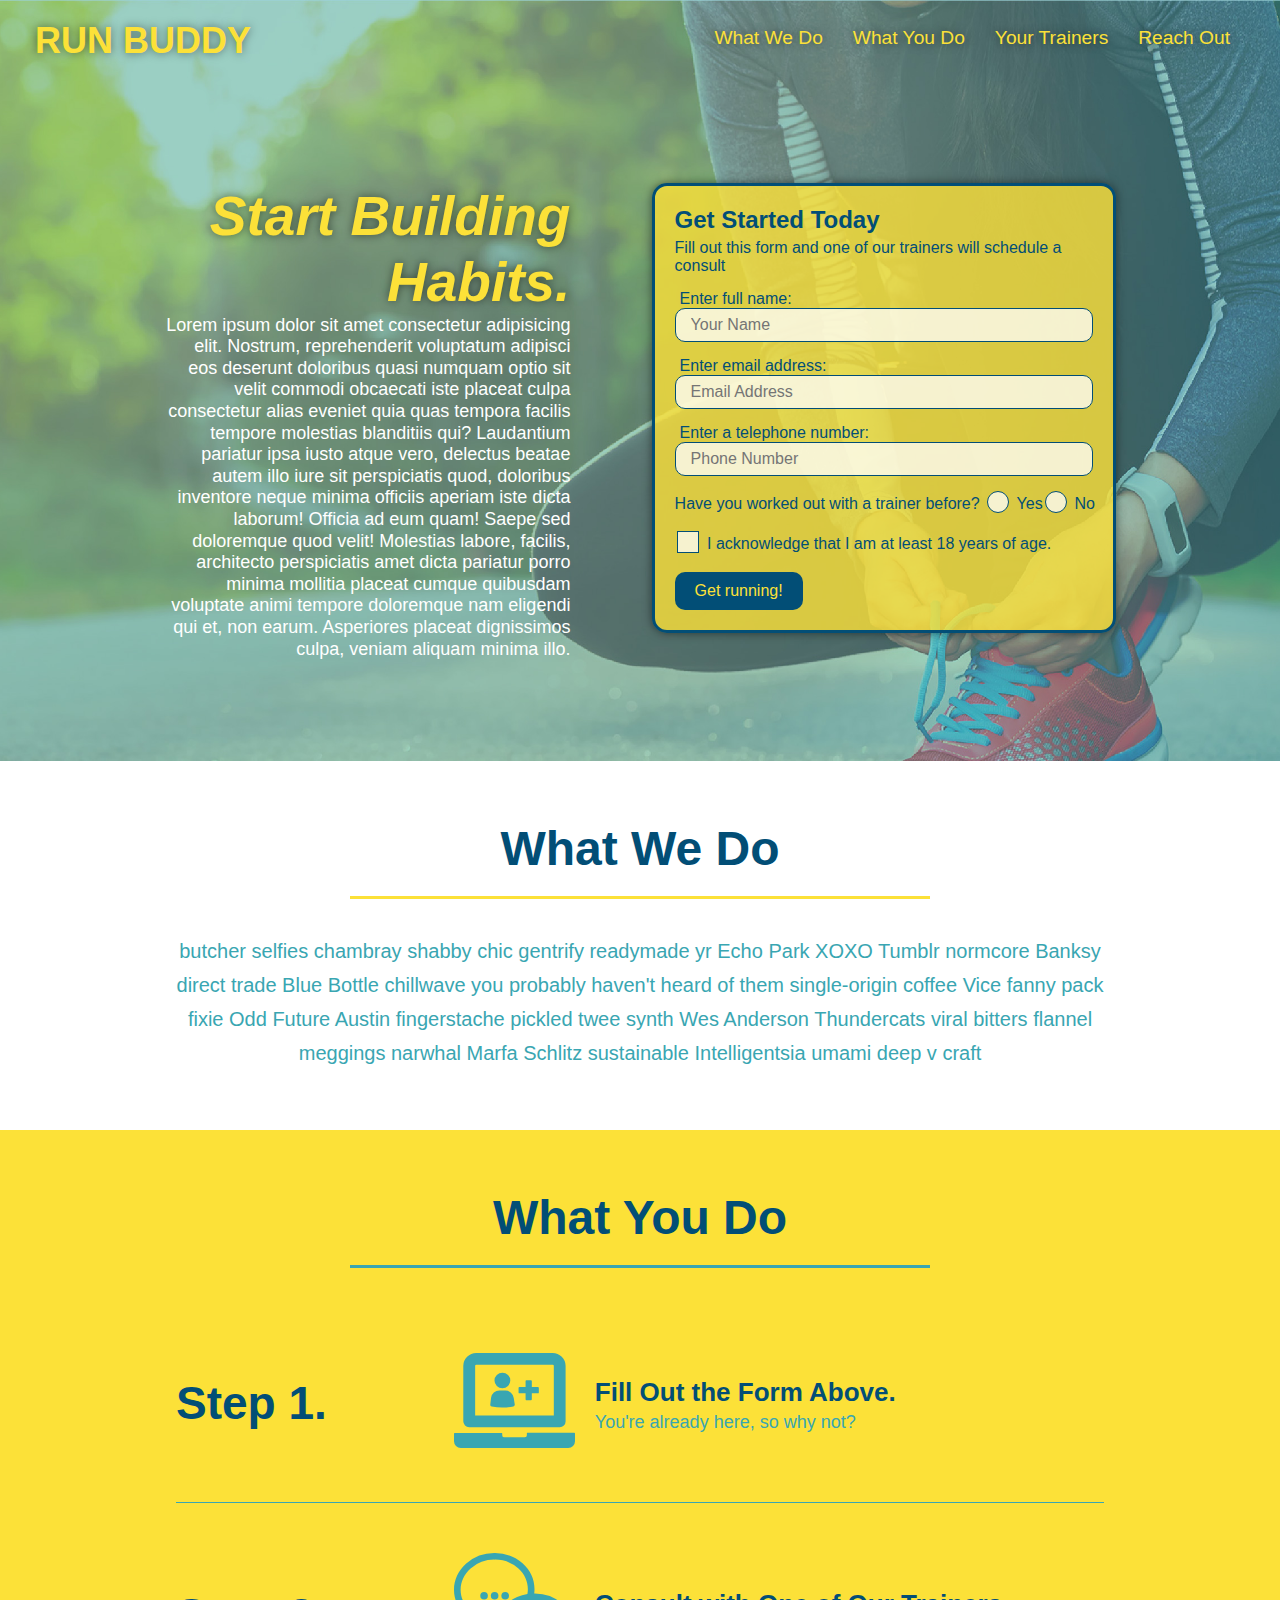
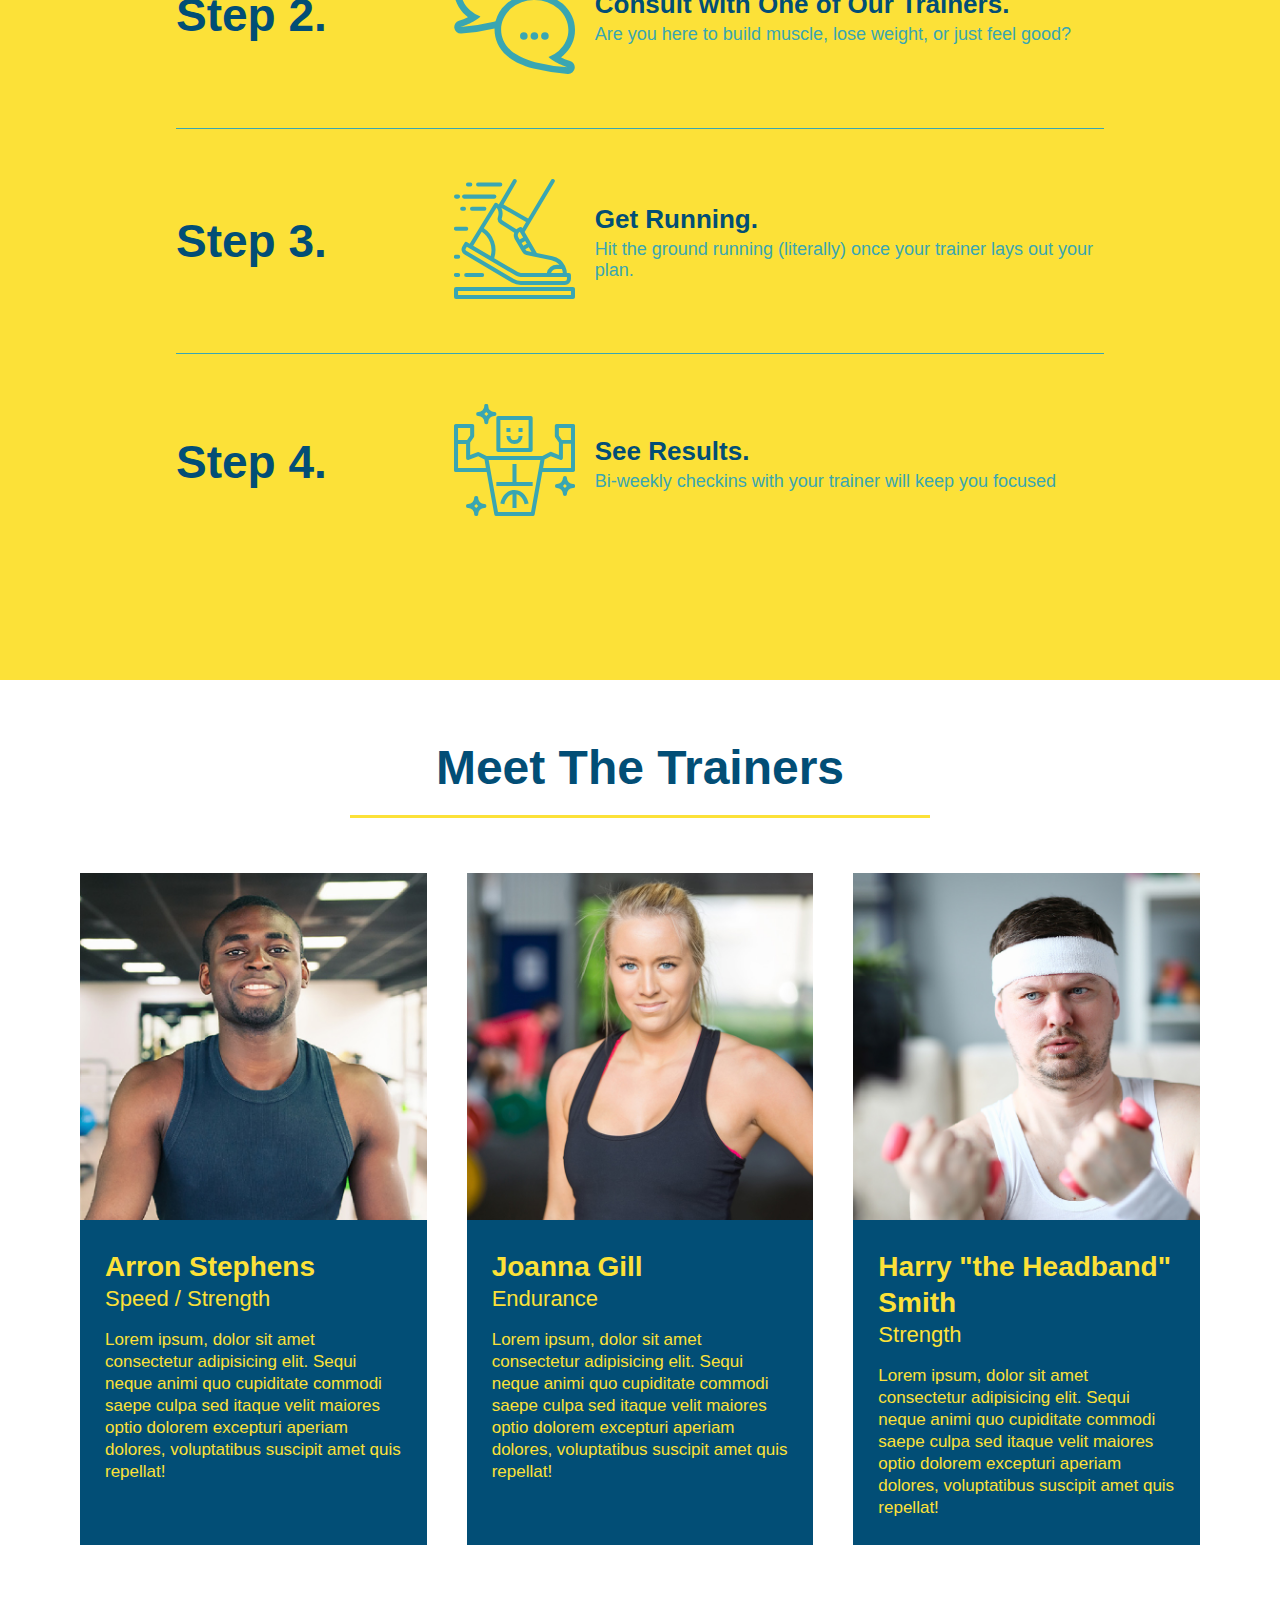
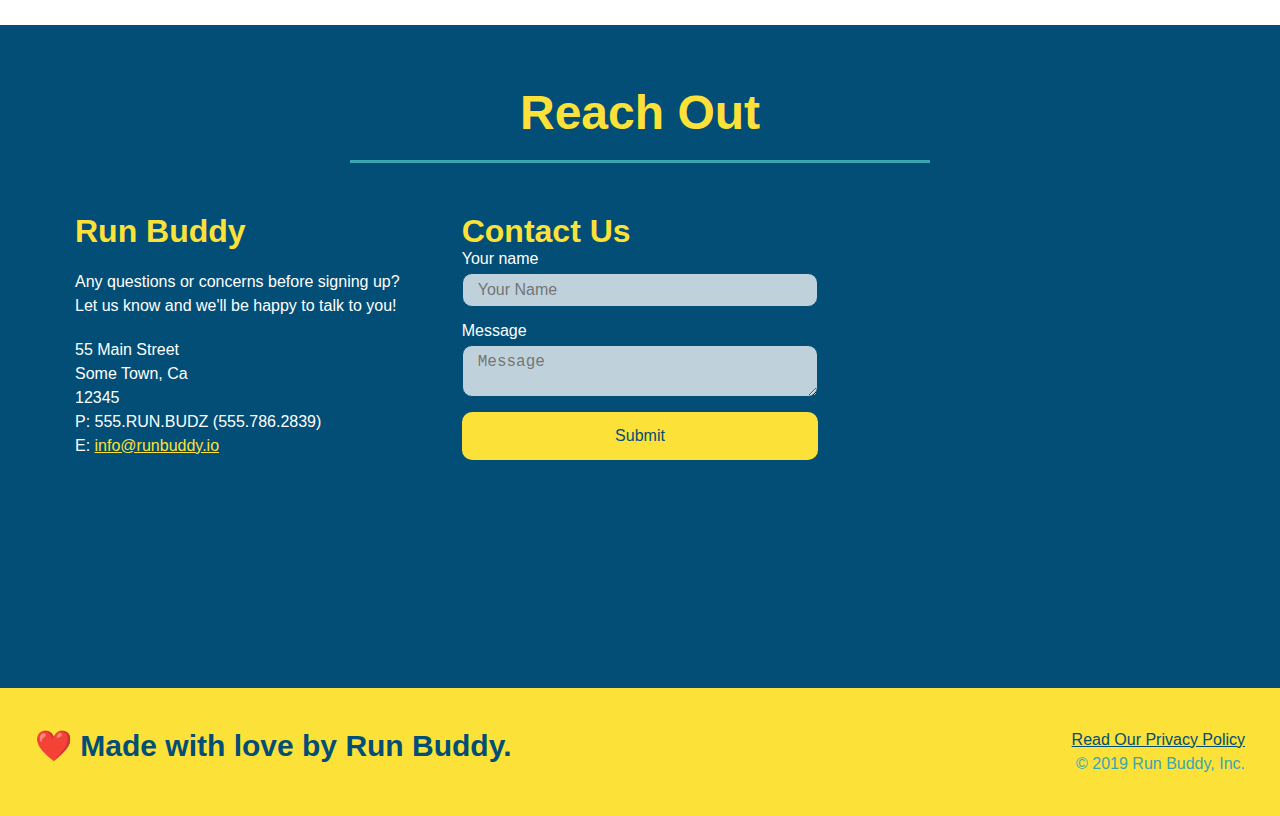
<file: index.html>
<!DOCTYPE html>
<html lang="en">

<head>
  <meta name="viewport" content="width=device-width, initial-scale=1.0" />
  <title>Run Buddy</title>
  <link rel="stylesheet" href="./assets/css/style.css" />
</head>

<body>
  <!-- navigation -->
  <header>
    <h1>
      <a href="./index.html">
        RUN BUDDY
      </a>
    </h1>
    <nav>
      <!-- Unordered list element -->
      <ul>
        <!-- List item element-->
        <li>
          <!-- Anchor element -->
          <a href="#what-we-do">What We Do</a>
        </li>
        <li>
          <a href="#what-you-do">What You Do</a>
        </li>
        <li>
          <a href="#your-trainers">Your Trainers</a>
        </li>
        <li>
          <a href="#reach-out">Reach Out</a>
        </li>
      </ul>
    </nav>
  </header>

  <!-- hero/jumbotron -->
  <section class="hero">
    <div class="hero-cta">
      <h2>Start Building Habits.</h2>
      <p>Lorem ipsum dolor sit amet consectetur adipisicing elit. Nostrum, reprehenderit voluptatum adipisci eos
        deserunt doloribus quasi numquam optio sit velit commodi obcaecati iste placeat culpa consectetur alias eveniet
        quia quas tempora facilis tempore molestias blanditiis qui? Laudantium pariatur ipsa iusto atque vero, delectus
        beatae autem illo iure sit perspiciatis quod, doloribus inventore neque minima officiis aperiam iste dicta
        laborum! Officia ad eum quam! Saepe sed doloremque quod velit! Molestias labore, facilis, architecto
        perspiciatis amet dicta pariatur porro minima mollitia placeat cumque quibusdam voluptate animi tempore
        doloremque nam eligendi qui et, non earum. Asperiores placeat dignissimos culpa, veniam aliquam minima illo.</p>
    </div>
    <div class="hero-form">
      <h3>Get Started Today</h3>
      <p>Fill out this form and one of our trainers will schedule a consult</p>
      <form>
        <label for="name">Enter full name:</label>
        <input type="text" placeholder="Your Name" name="name" id="name" class="form-input" />
        <label for="email">Enter email address:</label>
        <input type="text" placeholder="Email Address" name="email" id="email" class="form-input" />
        <label for="phone">Enter a telephone number:</label>
        <input type="text" placeholder="Phone Number" name="phone" id="phone" class="form-input" />
        <p>
          Have you worked out with a trainer before?
          <span class="radio-wrapper">
            <input type="radio" name="trainer-confirm" id="trainer-yes" />
            <label for="trainer-yes">Yes</label>
          </span>
          <span class="radio-wrapper">
            <input type="radio" name="trainer-confirm" id="trainer-no" />
            <label for="trainer-no">No</label>
          </span>
        </p>
        <p>
          <span class="checkbox-wrapper">
            <input type="checkbox" name="checkpoint1" id="checkbox" />
            <label for="checkbox">
              I acknowledge that I am at least 18 years of age.
            </label>
          </span>
        </p>
        <button type="submit">
          Get running!
        </button>
      </form>
    </div>
  </section>

  <!-- "what we do" section -->
  <section id="what-we-do" class="intro">
    <div class="flex-row">
      <h2 class="section-title primary-border">
        What We Do
      </h2>
    </div>
    <div class="flex-row">
      <p>
        butcher selfies chambray shabby chic gentrify readymade yr Echo Park XOXO Tumblr normcore Banksy direct trade
        Blue
        Bottle chillwave you probably haven't heard of them single-origin coffee Vice fanny pack fixie Odd Future Austin
        fingerstache pickled twee synth Wes Anderson Thundercats viral bitters flannel meggings narwhal Marfa Schlitz
        sustainable Intelligentsia umami deep v craft
      </p>
    </div>
  </section>

  <!-- "what you do" section -->
  <section id="what-you-do" class="steps">
    <div class="flex-row">
      <h2 class="section-title secondary-border">
        What You Do
      </h2>
    </div>

    <div class="step">
      <h3>Step 1.</h3>
      <div class="step-info">
        <div class="step-img">
          <img src="./assets/images/step-1.svg" alt="" />
        </div>
        <div class="step-text">
          <h4>Fill Out the Form Above.</h4>
          <p>You're already here, so why not?</p>
        </div>
      </div>
    </div>

    <div class="step">
      <h3>Step 2.</h3>
      <div class="step-info">
        <div class="step-img">
          <img src="./assets/images/step-2.svg" alt="" />
        </div>
        <div class="step-text">
          <h4>Consult with One of Our Trainers.</h4>
          <p>Are you here to build muscle, lose weight, or just feel good?</p>
        </div>
      </div>
    </div>

    <div class="step">
      <h3>Step 3.</h3>
      <div class="step-info">
        <div class="step-img">
          <img src="./assets/images/step-3.svg" alt="" />
        </div>
        <div class="step-text">
          <h4>Get Running.</h4>
          <p>Hit the ground running (literally) once your trainer lays out your plan.</p>
        </div>
      </div>
    </div>

    <div class="step">
      <h3>Step 4.</h3>
      <div class="step-info">
        <div class="step-img">
          <img src="./assets/images/step-4.svg" alt="" />
        </div>
        <div class="step-text">
          <h4>See Results.</h4>
          <p>Bi-weekly checkins with your trainer will keep you focused</p>
        </div>
      </div>
    </div>
  </section>

  <!-- "meet the trainers" section -->
  <section id="your-trainers">
    <div class="flex-row">
      <h2 class="section-title primary-border">
        Meet The Trainers
      </h2>
    </div>

    <div class="trainers">
      <article class="trainer">
        <img src="./assets/images/trainer-1.jpg" alt="Arron Stephens in his workout clothes, ready to pump iron" />
        <div class="trainer-bio">
          <h3 class="trainer-name">Arron Stephens</h3>
          <h4 class="trainer-role">Speed / Strength</h4>
          <p>
            Lorem ipsum, dolor sit amet consectetur adipisicing elit. Sequi neque animi quo cupiditate commodi saepe
            culpa
            sed
            itaque velit maiores optio dolorem excepturi aperiam dolores, voluptatibus suscipit amet quis repellat!
          </p>
        </div>
      </article>

      <!-- second trainer bio -->
      <article class="trainer">
        <img src="./assets/images/trainer-2.jpg" alt="Joanna Gill cooling off after a workout" />
        <div class="trainer-bio">
          <h3 class="trainer-name">Joanna Gill</h3>
          <h4 class="trainer-role">Endurance</h4>
          <p>
            Lorem ipsum, dolor sit amet consectetur adipisicing elit. Sequi neque animi quo cupiditate commodi saepe
            culpa
            sed
            itaque velit maiores optio dolorem excepturi aperiam dolores, voluptatibus suscipit amet quis repellat!
          </p>
        </div>
      </article>

      <!-- third trainer bio -->
      <article class="trainer">
        <img src="./assets/images/trainer-3.jpg"
          alt="Harry Smith wearing a headband and lifting comically small pink weights" />
        <div class="trainer-bio">
          <h3 class="trainer-name">Harry "the Headband" Smith</h3>
          <h4 class="trainer-role">Strength</h4>
          <p>
            Lorem ipsum, dolor sit amet consectetur adipisicing elit. Sequi neque animi quo cupiditate commodi saepe
            culpa
            sed
            itaque velit maiores optio dolorem excepturi aperiam dolores, voluptatibus suscipit amet quis repellat!
          </p>
        </div>
      </article>

    </div>

  </section>

  <!-- "reach out" section -->
  <section id="reach-out" class="contact">
    <h2 class="section-title secondary-border">Reach Out</h2>
    <div class="contact-info">

      <div>
        <h3>Run Buddy</h3>
        <p>
          Any questions or concerns before signing up?
          <br />
          Let us know and we'll be happy to talk to you!
        </p>
        <address>
          55 Main Street <br />
          Some Town, Ca <br />
          12345<br />
          P: 555.RUN.BUDZ (555.786.2839)<br />
          E: <a href="mailto:info@runbuddy.io">info@runbuddy.io</a>
        </address>
      </div>

      <div class="contact-form">
        <h3>Contact Us</h3>
        <form>
          <label for="contact-name">Your name</label>
          <input type="text" id="contact-name" placeholder="Your Name">

          <label for="contact-message">Message</label>
          <textarea id="contact-message" placeholder="Message"></textarea>

          <button type="submit">Submit</button>
        </form>
      </div>

      <iframe
        src="https://www.google.com/maps/embed?pb=!1m18!1m12!1m3!1d3147.1079747227936!2d-120.42364418397035!3d37.92790791110593!2m3!1f0!2f0!3f0!3m2!1i1024!2i768!4f13.1!3m3!1m2!1s0x8090c49129b6ac57%3A0xb56c7eb95a2cd8bd!2sMain%20St%2C%20California%2095327!5e0!3m2!1sen!2sus!4v1616426329495!5m2!1sen!2sus"
        style="border:0;" allowfullscreen="" loading="lazy">
      </iframe>

    </div>

  </section>

  <!-- footer -->
  <footer>
    <h2>❤️ Made with love by Run Buddy.</h2>
    <div>
      <a href="./privacy-policy.html">Read Our Privacy Policy</a><br />
      &copy; 2019 Run Buddy, Inc.
    </div>
  </footer>
</body>

</html>
</file>
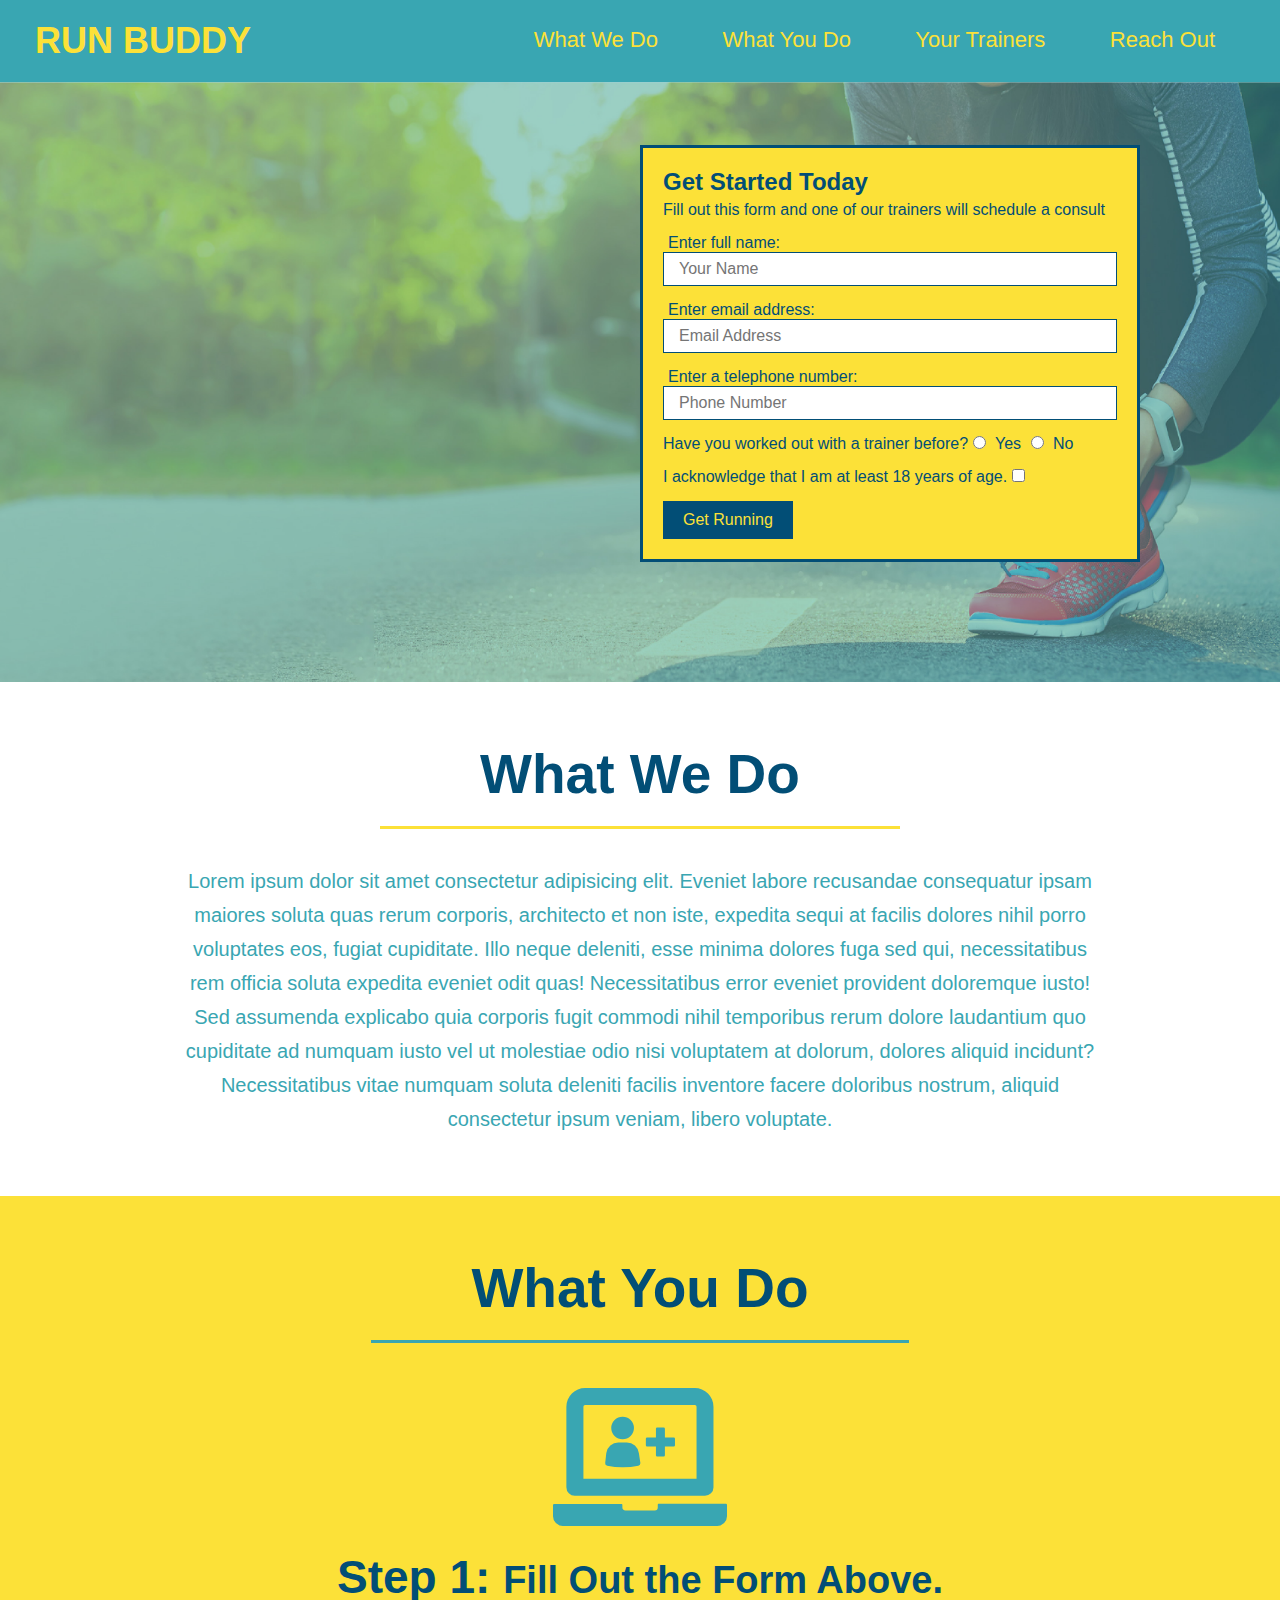
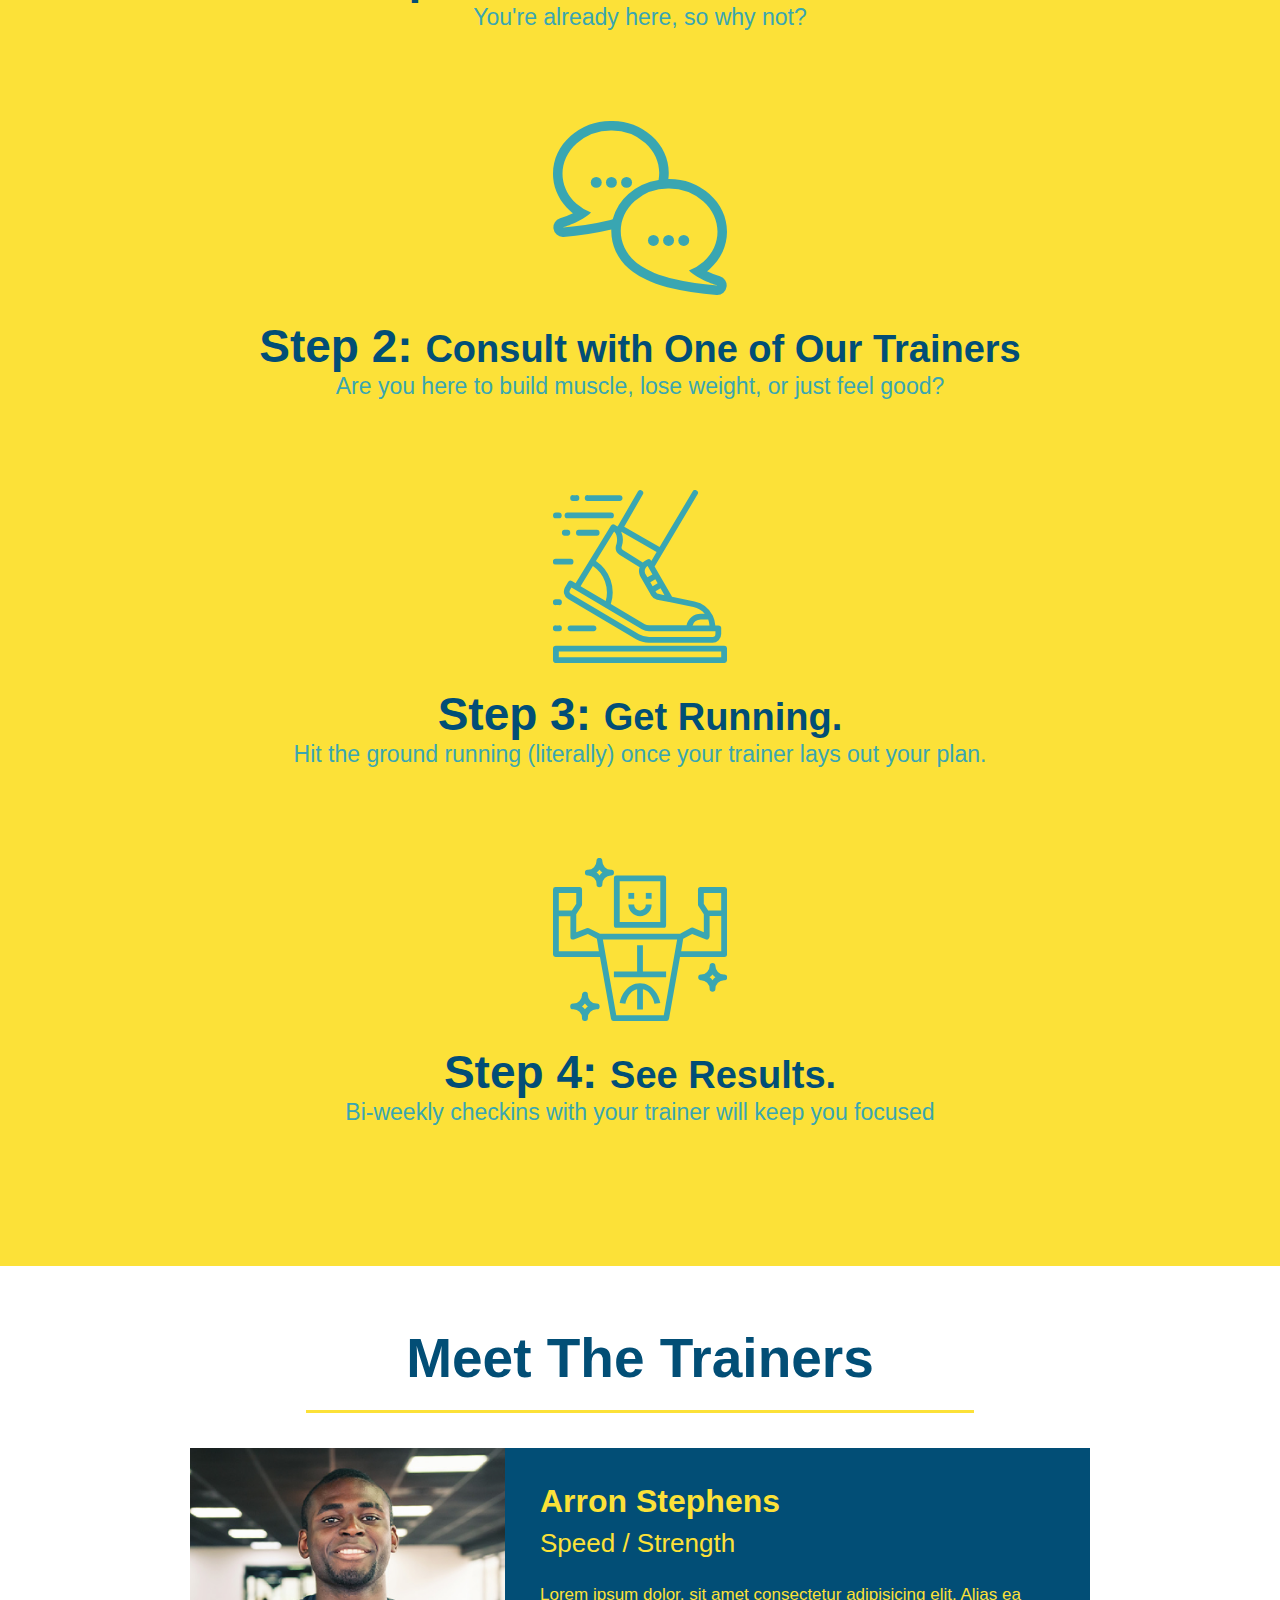
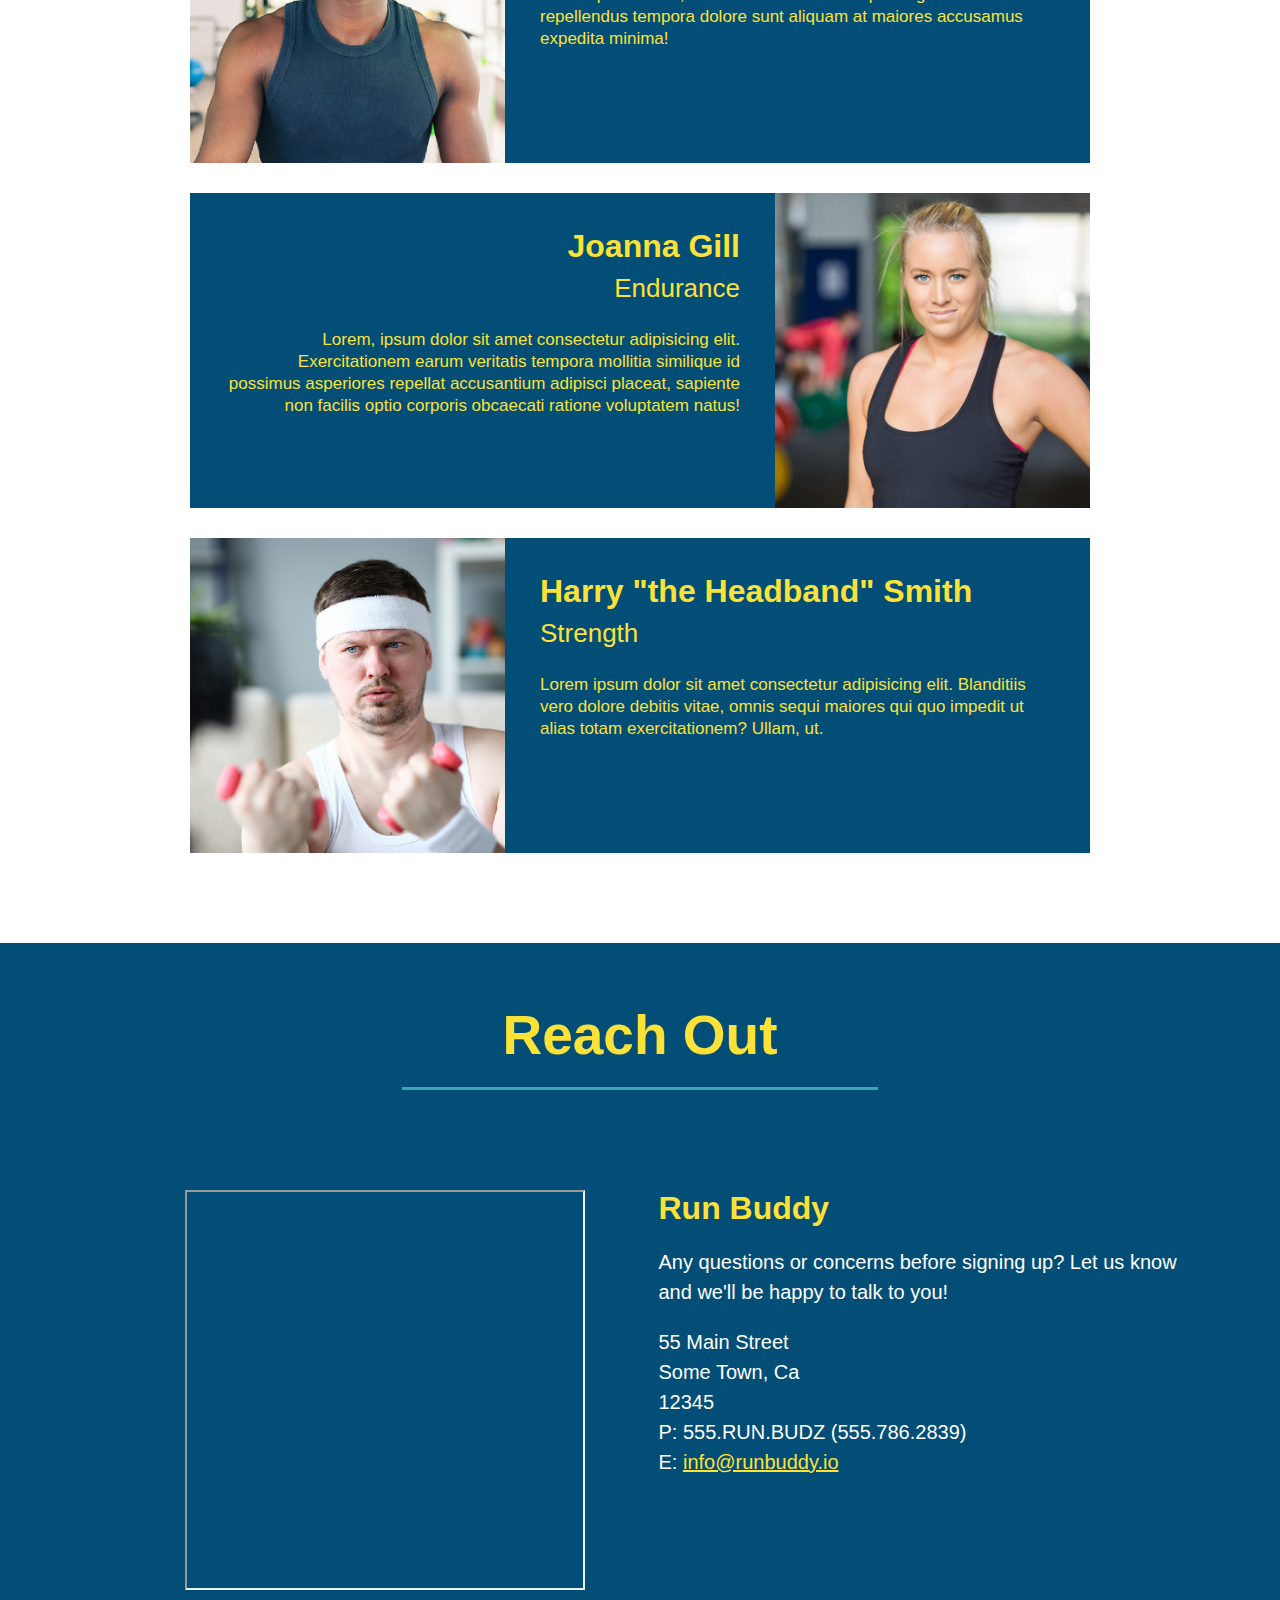
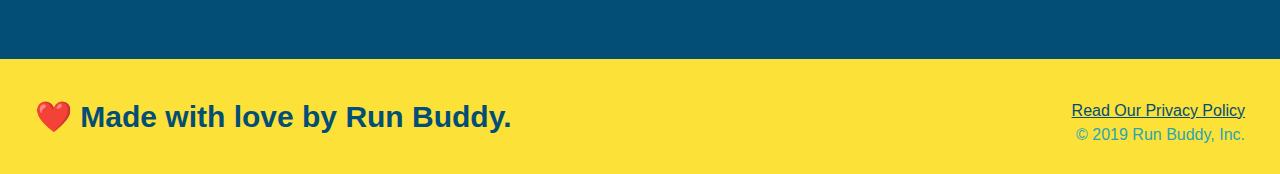
<file: run-buddy-v1/index.html>
<!DOCTYPE html>
<html lang="en">

<head>
  <link rel="stylesheet" href="./assets/css/style.css">
  <meta charset="UTF-8" />
  <title>Run Buddy</title>
</head>

<body>
  <!-- navigation -->
  <header>
    <h1>
      <a href="/">RUN BUDDY</a>
    </h1>
    <nav>
      <!-- Unordered list element -->
      <ul>
        <!-- List item element -->
        <li>
          <!-- Anchor element -->
          <a href="#what-we-do">What We Do</a>
        </li>
        <li>
          <a href="#what-you-do">What You Do</a>
        </li>
        <li>
          <a href="#your-trainers">Your Trainers</a>
        </li>
        <li>
          <a href="#reach-out">Reach Out</a>
        </li>
      </ul>
    </nav>
  </header>

  <!-- hero/jumbotron -->
  <section class="hero">
    <div class="hero-form">
      <h3>Get Started Today</h3>
      <p>Fill out this form and one of our trainers will schedule a consult</p>
      <!-- Form Element -->
      <form>
        <label for="name">Enter full name:</label>
        <input type="text" placeholder="Your Name" name="name" id="name" class="form-input">
        <label for="email">Enter email address:</label>
        <input type="email" placeholder="Email Address" name="email" id="email" class="form-input">
        <label for="phone">Enter a telephone number:</label>
        <input type="tel" placeholder="Phone Number" name="phone" id="phone" class="form-input">
        <p>
          Have you worked out with a trainer before?
          <input type="radio" name="trainer-confirm" id="trainer-yes">
          <label for="trainer-yes">Yes</label>
          <input type="radio" name="trainer-confirm" id="trainer-no">
          <label for="trainer-no">No</label>
        </p>
        <p>
          I acknowledge that I am at least 18 years of age.
          <input type="checkbox" name="age-verify" id="age-verify">
          <label for="age-verify"></label>
        </p>
        <button type="submit">Get Running</button>
      </form>
    </div>
  </section>

  <!-- "what we do" section -->
  <section id="what-we-do" class="intro">
    <h2 class="section-title primary-border">What We Do</h2>
    <p>
      Lorem ipsum dolor sit amet consectetur adipisicing elit. Eveniet labore recusandae consequatur ipsam maiores
      soluta quas rerum corporis, architecto et non iste, expedita sequi at facilis dolores nihil porro voluptates eos,
      fugiat cupiditate. Illo neque deleniti, esse minima dolores fuga sed qui, necessitatibus rem officia soluta
      expedita eveniet odit quas! Necessitatibus error eveniet provident doloremque iusto! Sed assumenda explicabo quia
      corporis fugit commodi nihil temporibus rerum dolore laudantium quo cupiditate ad numquam iusto vel ut molestiae
      odio nisi voluptatem at dolorum, dolores aliquid incidunt? Necessitatibus vitae numquam soluta deleniti facilis
      inventore facere doloribus nostrum, aliquid consectetur ipsum veniam, libero voluptate.
    </p>
  </section>


  <!-- "what you do" section -->
  <section id="what-you-do" class="steps">
    <h2 class="section-title secondary-border">What You Do </h2>
    <div>
      <img src="./assets/images/step-1.svg" alt="" />
      <h3>Step 1: <span>Fill Out the Form Above.</span></h3>
      <p>You're already here, so why not?</p>
    </div>
    <div>
      <img src="./assets/images/step-2.svg" alt="">
      <h3>Step 2: <span> Consult with One of Our Trainers</span></h3>
      <p>Are you here to build muscle, lose weight, or just feel good?</p>
    </div>
    <div>
      <img src="./assets/images/step-3.svg" alt="">
      <h3>Step 3: <span> Get Running.</span></h3>
      <p>Hit the ground running (literally) once your trainer lays out your plan.</p>
    </div>
    <div>
      <img src="./assets/images/step-4.svg" alt="">
      <h3>Step 4: <span> See Results.</span></h3>
      <p>Bi-weekly checkins with your trainer will keep you focused</p>
    </div>
  </section>

  <!-- "meet your trainers" section -->
  <section id="your-trainers" class="trainers">
    <h2 class="section-title primary-border">
      Meet The Trainers
    </h2>
    <article class="trainer">
      <img src="./assets/images/trainer-1.jpg" alt="Arron Stephens in his workout clothes, ready to pump iron" />
      <div class="trainer-bio text-left">
        <h3>Arron Stephens</h3>
        <h4>Speed / Strength</h4>
        <p>
          Lorem ipsum dolor, sit amet consectetur adipisicing elit. Alias ea repellendus tempora dolore sunt aliquam at
          maiores accusamus expedita minima!
        </p>
      </div>
    </article>

    <article class="trainer">
      <div class="trainer-bio text-right">
        <h3>Joanna Gill</h3>
        <h4>Endurance</h4>
        <p>
          Lorem, ipsum dolor sit amet consectetur adipisicing elit. Exercitationem earum veritatis tempora mollitia
          similique id possimus asperiores repellat accusantium adipisci placeat, sapiente non facilis optio corporis
          obcaecati ratione voluptatem natus!
        </p>
      </div>
      <img src="./assets/images/trainer-2.jpg" alt="Joanna Gill cooling off after a workout">
    </article>

    <article class="trainer">
      <img src="./assets/images/trainer-3.jpg"
        alt="Harry Smith wearing a headband and lifting comically small pink weights" />
      <div class="trainer-bio text-left">
        <h3>Harry "the Headband" Smith</h3>
        <h4>Strength</h4>
        <p>
          Lorem ipsum dolor sit amet consectetur adipisicing elit. Blanditiis vero dolore debitis vitae, omnis sequi
          maiores qui quo impedit ut alias totam exercitationem? Ullam, ut.
        </p>
      </div>
    </article>
  </section>

  <h2></h2>

  <!--"reach out" section  -->
  <section id="reach out" class="contact">
    <h2 class="section-title secondary-border">Reach Out</h2>
    <div class="contact">
      <div class="column">
        <iframe
          src="https://www.google.com/maps/embed?pb=!1m18!1m12!1m3!1d3017.503190674422!2d-111.93685498459048!3d40.86083017931598!2m3!1f0!2f0!3f0!3m2!1i1024!2i768!4f13.1!3m3!1m2!1s0x8752f747520c9edd%3A0x6067361ddc61352c!2s1063%20Amberly%20Dr%2C%20North%20Salt%20Lake%2C%20UT%2084054!5e0!3m2!1sen!2sus!4v1634707660606!5m2!1sen!2sus"
          allowfullscreen="" loading="lazy">
        </iframe>
      </div>

      <div class="column">
        <h3>Run Buddy</h3>
        <p>
          Any questions or concerns before signing up?

          Let us know and we'll be happy to talk to you!
          <br />
        </p>
        <address>
          55 Main Street <br />
          Some Town, Ca <br />
          12345 <br />
          P: 555.RUN.BUDZ (555.786.2839) <br />
          E: <a href="mailto:info@runbuddy.io">info@runbuddy.io</a>
        </address>
      </div>
    </div>
  </section>

  <!-- footer -->
  <footer>
    <h2>❤️ Made with love by Run Buddy.</h2>
    <div>
      <a href="'#'">Read Our Privacy Policy</a> <br />
      &copy; 2019 Run Buddy, Inc.
    </div>
  </footer>
</body>

</html>
</file>
<file: assets/css/style.css>
:root {
  --primary-color: #fce138;
  --secondary-color: #024e76;
  --tertiary-color: #39a6b2;
}

* {
  margin: 0;
  padding: 0;
  box-sizing: border-box;
}

body {
  /* more on this crazy alphanumerical value in a minute! */
  color: var(--tertiary-color);
  font-family: Helvetica, Arial, sans-serif;
}

/* apply styles to <header> */
header {
  padding: 20px 35px;
  background-color: var(--tertiary-color);
  display: flex;
  justify-content: space-between;
  flex-wrap: wrap;
  position: -webkit-sticky;
  position: sticky;
  top: 0;
  background-image: url('../images/hero-bg.jpg');
  background-size: cover;
  background-position: center;
  background-attachment: fixed;
  background-position: 80%;
  z-index: 9999;
}

header h1 {
  font-weight: bold;
  font-size: 36px;
  color: var(--primary-color);
  margin: 0;
  text-shadow: 0 0 10px rgba(0, 0, 0, 0.5)
}
header a {
  text-decoration: none;
  color: var(--primary-color);
}

header nav {
  margin: 7px 0;
}

header nav ul {
  display: flex;
  flex-wrap: wrap;
  justify-content: space-between;
  align-items: center;
  list-style: none;
}

header nav ul li a {
  padding: 10px 15px;
  font-weight: lighter;
  font-size: 1.5vw;
  text-shadow: 0 0 10px rgba(0, 0, 0, 0.5)
}

header nav ul li a:hover {
  background: var(--primary-color);
  color: var(--secondary-color);
  border-radius: 15px;
  text-shadow: none;
}

footer {
  background: var(--primary-color);
  width: 100%;
  padding: 40px 35px;
  display: flex;
  justify-content: space-between;
  flex-wrap: wrap;
}

footer h2 {
  color: var(--secondary-color);
  font-size: 30px;
  margin: 0;
}

footer div {
  line-height: 1.5;
  text-align: right;
}

footer a {
  color: var(--secondary-color);
}

section {
  padding: 60px;
}

/* Hero Style Start */
.hero {
  background-image: url('../images/hero-bg.jpg');
  background-size: cover;
  background-position: center;
  display: flex;
  justify-content: center;
  flex-wrap: wrap;
  align-items: flex-start;
  background-attachment: fixed;
  background-position: 80%;
}
/* Hero Style End */

.hero-cta {
  width: 35%;
  text-align: right;
  margin: 3.5%;
  color: #fff;
  font-size: 18px;
  line-height: 1.2;
}

.hero-cta h2 {
  font-style: italic;
  font-size: 55px;
  color: var(--primary-color);
  text-shadow: 0 0 10px rgba(0, 0, 0, 0.5)
}

.hero-form {
  border: 3px solid var(--secondary-color);
  background-color: rgba(252, 225, 56, 0.8);
  padding: 20px;
  color: var(--secondary-color);
  width: 40%;
  margin: 3.5%;
  box-shadow: 0 0 10px rgba(0, 0, 0, 0.5);
  border-radius: 15px;
}

.hero-form h3 {
  font-size: 24px;
  margin: 0;
}
.hero-form p {
  margin: 5px 0 15px 0;
}

.form-input {
  border: 1px solid var(--secondary-color);
  display: block;
  padding: 7px 15px;
  font-size: 16px;
  color: var(--secondary-color);
  width: 100%;
  margin-bottom: 15px;
  border-radius: 10px;
  background-color: rgba(255, 255, 255, 0.75);
}

.form-input:focus {
  background-color: rgba(255, 255, 255, 1);
  outline: none;
}

.checkbox-wrapper input, .radio-wrapper input {
  opacity: 0;
}

.checkbox-wrapper label, .radio-wrapper label {
  position: relative;
  left: 10px;
  margin: 10px;
  line-height: 1.6;
}

.checkbox-wrapper label::before, .radio-wrapper label::before {
  content: " ";
  height: 20px;
  width: 20px;
  background: rgba(255, 255, 255, 0.75);
  border: 1px solid var(--secondary-color);
  position: absolute;
  top: -4px;
  left: -30px;
}

.radio-wrapper label::before {
  border-radius: 50%;
}

.radio-wrapper label::after {
  content: "";
  width: 20px;
  height: 20px;
  border-radius: 50%;
  background: var(--secondary-color);
  position: absolute;
  left: -29px;
  top: -3px;
  background-image: radial-gradient(circlue, var(--tertiary-color), var(--secondary-color));
}

.checkbox-wrapper label::after {
  content: "";
  height: 6px;
  width: 14px;
  border-left: 2px solid var(--secondary-color);
  border-bottom: 2px solid var(--secondary-color);
  position: absolute;
  left: -26px;
  top: 1px;
  transform: rotate(-58deg);
}

.checkbox-wrapper input + label::after, .radio-wrapper input + label::after {
  content: none;
}

.checkbox-wrapper input:checked + label::after,
.radio-wrapper input:checked + label::after {
  content:"";
}


.hero-form label {
  margin: 0 5px;
}

.hero-form button {
  color: var(--primary-color);
  background-color: var(--secondary-color);
  border: none;
  padding: 10px 20px;
  font-size: 16px;
  border-radius: 10px;
}

.hero-form button:hover {
  background-color: var(--tertiary-color);
}


.intro p {
  line-height: 1.7;
  color: var(--tertiary-color);
  width: 80%;
  font-size: 20px;
  margin: 0 auto;
  text-align: center;
}

.step {
  margin: 50px auto;
  padding-bottom: 50px;
  width: 80%;
  /* border-bottom: 1px solid var(--tertiary-color); */
  display: flex;
  flex-wrap: wrap;
  align-items: center;
  justify-content: space-between;
}

.step:not(:last-child) {
  border-bottom: 1px solid var(--tertiary-color);
}

.steps {
  background: var(--primary-color);
}

.step h3 {
  color: var(--secondary-color);
  font-size: 46px;
  flex: 1 30%;
}

.step-img {
  flex: 1 12%;
  margin-right: 20px;
}

.step-img img {
  max-width: 100%;
}

.step-text {
  flex: 12;
}

.step-info {
  flex: 2 70%;
  display: flex;
  flex-wrap: wrap;
  align-items: center;
}

.step-text p {
  color: var(--tertiary-color);
  font-size: 18px;
}

.step-text h4 {
  font-size: 26px;
  line-height: 1.5;
  color: var(--secondary-color);
}

.section-title {
  font-size: 48px;
  color: var(--secondary-color);
  border-bottom: 3px solid;
  padding-bottom: 20px;
  text-align: center;
  margin: 0 auto 35px auto;
  width: 50%;
}

.primary-border {
  border-color: var(--primary-color);
}

.secondary-border {
  border-color: var(--tertiary-color);
}


.trainer {
  margin: 20px;
  background: var(--secondary-color);
  color: var(--primary-color);
  flex: 1;
}

.trainer img {
  width: 100%;
}

.trainer-bio {
  padding: 25px;
  line-height: 1.3;
}

.trainer-bio h3 {
  font-size: 28px;
}

.trainer-bio h4 {
  font-weight: lighter;
  font-size: 22px;
  margin-bottom: 15px;
}

.trainer-bio p {
  font-size: 17px;
}

.trainers {
  width: 100%;
  margin: 0 auto;
  display: flex;
  flex-wrap: wrap;
  justify-content: space-around;
}

.text-left {
  text-align: left;
}

.text-right {
  text-align: right;
}

/* REACH OUT STYLES START */
.contact {
  background: var(--secondary-color);
}

.contact h2 {
  color: var(--primary-color);
}

.contact-info {
  display: flex;
  justify-content: space-between;
  flex-wrap: wrap;
}

.contact-info > * {
  flex: 1;
  margin: 15px;
}

.contact-info iframe {
  height: 400px;
}

.contact-info div {
  color: white;
}

.contact-info h3 {
  color: var(--primary-color);
  font-size: 32px;
}

.contact-info p,
.contact-info address {
  margin: 20px 0;
  line-height: 1.5;
  font-size: 16px;
  font-style: normal;
}

.contact-info a {
  color: var(--primary-color);
}

.contact-form input,
.contact-form textarea {
  border: 1px solid var(--secondary-color);
  display: block;
  padding: 7px 15px;
  font-size: 16px;
  color: var(--secondary-color);
  width: 100%;
  margin-bottom: 15px;
  margin-top: 5px;
  border-radius: 10px;
  background-color: rgba(255, 255, 255, 0.75);
}

.contact-form input:focus,
.contact-form textarea:focus {
  background-color: rgba(255, 255, 255, 1);
  outline: none;
}

.contact-form button {
  width: 100%;
  border: none;
  background: var(--primary-color);
  color: var(--secondary-color);
  text-align: center;
  padding: 15px 0;
  font-size: 16px;
  border-radius: 10px;
}

.contact-form button:hover {
  color: var(--primary-color);
  background: var(--tertiary-color);
}

.flex-row {
  display: flex;
}

/* REACH OUT STYLES END */

/* MEDIA QUERY FOR SMALLER DESKTOP SCREENS AND SMALLER */
@media screen and (max-width:980px) {
    /* This will be applied to any screen smaller than 980px */
header {
  padding-bottom: 0;
  justify-content: center;
  position: relative;
}

header h1 {
  width: 100%;
  text-align: center;
}

header nav ul {
  margin-top:20px;
  width: 100%;
  justify-content: center;
}

header nav ul li a {
  font-size: 20px;
}



footer h2, footer div {
  text-align: center;
  width: 100%
}

.hero-cta, .hero-form {
  width: 100%;
}

.hero-cta {
  text-align: center;
}

.section-title {
  width: 80%;
}

.trainer {
  flex: 0 70%;
}

.contact-info iframe {
  flex: 1 100%;
}

}

/* MEDIA QUERY FOR TABLETS AND SMALLER */
@media screen and (max-width: 768px) {
    /* this will be applied on any screen between 768px and 575px */
    section {
      padding: 30px 15px;
    }
    
    .step h3 {
      flex: 1 100%;
      text-align: center;
    }

    .step-info {
      flex: 2 100%;
      text-align: center;
      justify-content: center;
    }

    .step-img {
      flex: 0 32%;
      margin-right: 0;
      margin-top: 15px;
      margin-bottom: 15px;
    }

    .step-text {
      flex: 100%;
    }

  }

/* MEDIA QUERY FOR MOBILE PHONES AND SMALLER */
@media screen and (max-width: 575px) {
    /* this will be applied on any screen smaller than 575px */
  
    .hero-form button {
      width: 100%;
    }

    .section-title {
      width: 95%;
    }

    .intro p {
      width: 100%;
    }

    .trainer {
      flex: 0 100%;
    }

    .contact-info {
      text-align: center;
    }

    .contact-info > * {
      flex: 0 100%;
    }

      .contact-form {
        order: 3;
      }
    }
</file>
<file: run-buddy-v1/assets/css/style.css>
* {
  margin: 0;
  padding: 0;
  box-sizing: border-box;
}

body {
  /* more on this crazy alphanumerical value in a minute! */
  color: #29a6b2;
  font-family: Helvetica, Arial, sans-serif;
}

/* apply styles to <header> */
header {
  padding: 20px 35px;
  background-color:#39a6b2;
}

header h1 {
  font-weight: bold;
  font-size: 36px;
  color: #fce138;
  margin: 0;
  display: inline;
}

header a {
  text-decoration:none;
  color: #fce138;
}

header nav {
  float: right;
  margin: 7px 0;
}

header nav ul li {
  display: inline;
}

header nav ul li a {
  margin: 0 30px;
  font-weight: lighter;
  font-size: 22px;
}

section {
  padding: 60px;
}

/* Hero Style */
.hero {
  background-image: url('../images/hero-bg.jpeg');
  height: 600px;
  background-size: cover;
  background-position: center;
  position: relative;
}

.hero-form {
  background-color: #fce138;
  padding: 20px;
  width: 500px;
  color: #024e76;
  border: solid 3px #024e76;
  position: absolute;
  bottom: 120px;
  right: 140px;
}

.hero-form h3 {
  font-size: 24px;
  margin: 0;
}

.hero-form p {
  margin: 5px 0 15px 0;
}

.hero-form label {
  margin: 0 5px;
}

.form-input {
  border: 1px solid #024e76;
  display: block;
  padding: 7px 15px;
  font-size: 16px;
  color: #024e76;
  width: 100%;
  margin-bottom: 15px;
}

.hero-form button {
  color: #fce138;
  background-color: #024e76;
  border: none;
  padding: 10px 20px;
  font-size: 16px;
}

.intro {
  text-align: center;
}

/* .intro h2 {
  font-size: 55px;
  color: #024e76;
  margin-bottom: 35px;
  padding: 0 100px 20px 100px;
  border-bottom: 3px solid;
  border-color: #fce138;
  display: inline-block;
} */

.section-title {
  font-size: 55px;
  display: inline-block;
  color: #024e76;
  margin-bottom: 35px;
  padding: 0 100px 20px 100px;
  display: inline-block;
  border-bottom: 3px solid;
}

.primary-border {
  border-color: #fce138;
}

.secondary-border {
  border-color: #39a6b2;
}

.intro p {
  line-height: 1.7;
  color: #39a6b2;
  width: 80%;
  font-size: 20px;
  margin: 0 auto;
}

.steps {
  text-align: center;
  background: #fce138;
}

.steps div {
  margin-bottom: 80px;
}

.steps img {
  width: 15%;
  margin: 10px 0;
}

.steps h3 {
  color: #024e76;
  font-size: 46px;
  margin-top: 10px;
}

.steps p {
  color: #39a6b2;
  font-size: 23px;
}

.steps span {
  font-size: 38px;
}

/* .steps h2 {
  font-size: 55px;
  color: #024e76;
  margin-bottom: 35px;
  padding: 0 100px 20px 100px;
  border-bottom: 3pc solid;
  border-color: #39a6b2;
} */

.trainers {
  text-align: center;
}

.trainer {
  width: 900px;
  margin: 0 auto 30px auto;
  background: #024e76;
  color: #fce138;
  overflow: auto;
}

.trainer img {
  width: 35%;
  float: left;
}

.trainer-bio {
  padding: 35px;
  float:left;
  width: 65%;
}

.text-left {
  text-align: left;
}

.text-right {
  text-align: right;
}

.trainer-bio h3 {
  font-size:32px;
  margin-bottom: 8px;
}

.trainer-bio h4 {
  font-weight: lighter;
  font-size: 26px;
  margin-bottom: 25px;
}

.trainer-bio p {
  font-size: 17px;
  line-height: 1.3;
}

.contact {
  background: #024e76;
  overflow: auto;
  text-align: center; 
}

.contact h2 {
  color: #fce138;
  
}

.contact iframe {
  width: 400px;
  height: 400px;
  margin: 0 0 0 100px;
}


.contact div {
  text-align: left;
  vertical-align: top;
  margin: 30px 0 0 10px;
  color: white;
}

.column {
  float: left;
  width: 49%;
  padding: 5px;
  display:inline-block;
}

.contact h3 {
  color: #fce138;
  font-size: 32px;
}

.contact p, .contact address {
  margin: 20px 0;
  line-height: 1.5;
  font-size: 20px;
  font-style: normal;
}

.contact a {
  color: #fce138;
}

footer {
  background: #fce138;
  width: 100%;
  padding: 40px 35px;
}

footer h2 {
  display: inline;
  color: #024e76;
  font-size: 30px;
  margin: 0;
}

footer div {
  float: right;
  line-height: 1.5;
  text-align: right;
}

footer a {
  color: #024e76;
}
</file>
